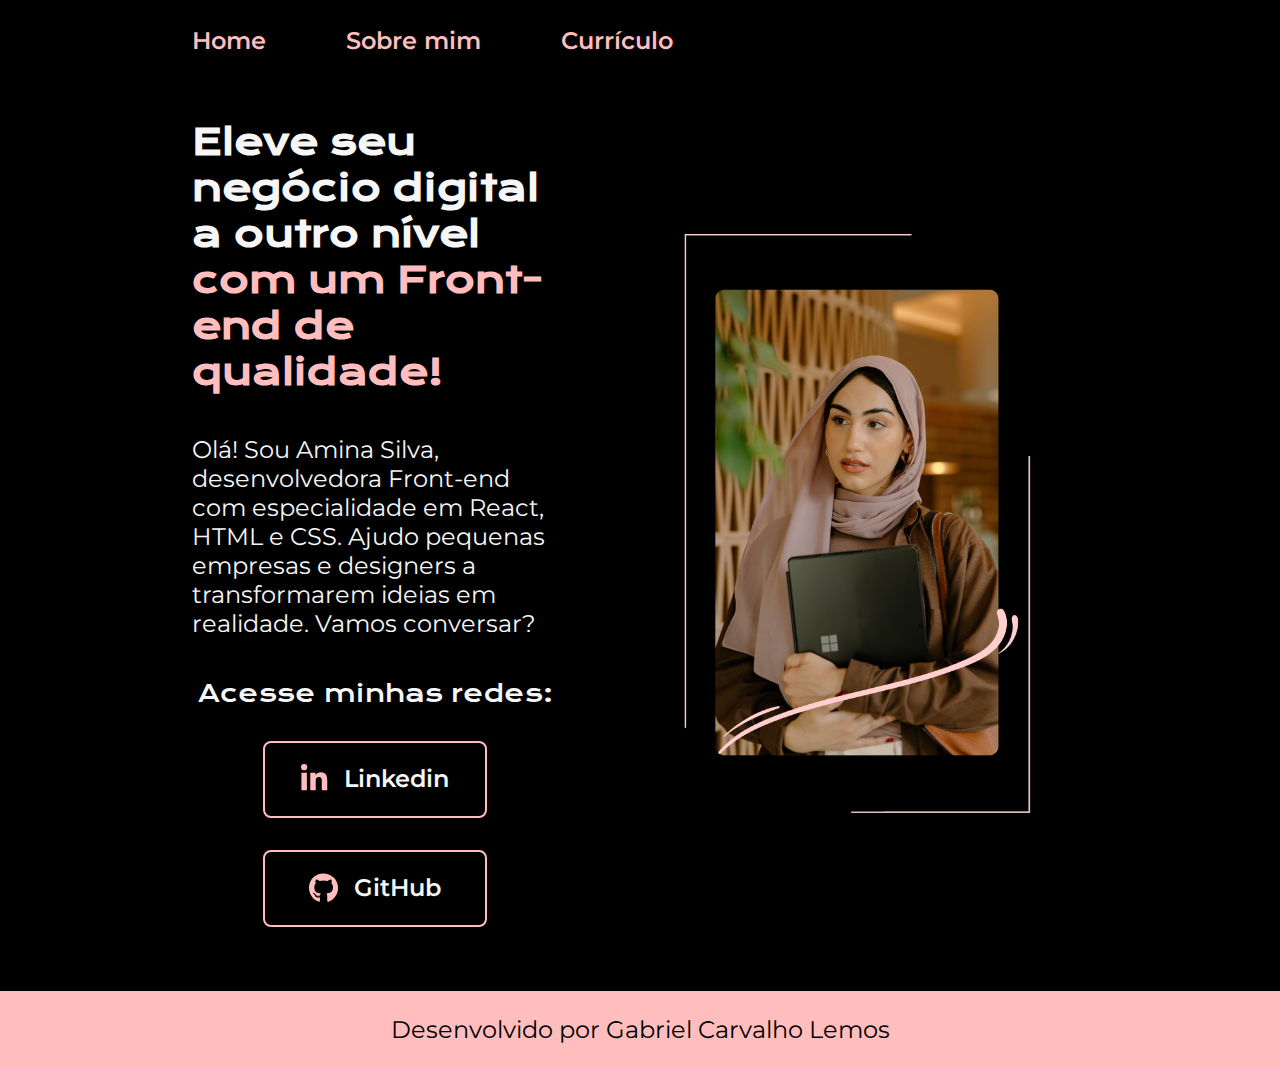
<file: index.html>
<!DOCTYPE html>
<html lang="pt-br">
<head>
  <meta charset="UTF-8">
  <meta name="viewport" content="width=device-width, initial-scale=1.0">
  <title>Portifolio</title>
  <link rel="stylesheet" href="styles/style.css">
  <link rel="preconnect" href="https://fonts.googleapis.com">
  <link rel="preconnect" href="https://fonts.gstatic.com" crossorigin>
  <link href="https://fonts.googleapis.com/css2?family=Krona+One&family=Montserrat:wght@400;600&display=swap" rel="stylesheet">
</head>
<body>
  <header class="cabecalho">
    <nav class="cabecalho__menu">
      <a class="cabecalho__menu__link" href="index.html">Home</a>
      <a class="cabecalho__menu__link" href="about.html">Sobre mim</a>
      <a class="cabecalho__menu__link" href="curriculum.html">Currículo</a>
    </nav>
  </header>
  <main class="apresentacao">
    <section class="apresentacao__conteudo">
      <h1 class="apresentacao__conteudo__titulo">Eleve seu negócio digital a outro nível <strong class="texto-colorido">com um Front-end de qualidade!</strong></h1>
      <p class="apresentacao__conteudo__texto">Olá! Sou Amina Silva, desenvolvedora Front-end com especialidade em React, HTML e CSS. Ajudo pequenas empresas e designers a transformarem ideias em realidade. Vamos conversar?</p>
    <div class="apresentacao__links">
      <h2 class="apresentacao__links__subtitulo">Acesse minhas redes:</h2>
      <a class="apresentacao__links__link" href="https://www.linkedin.com/in/gclemos/" target="_blank"><svg xmlns="http://www.w3.org/2000/svg" height="1.25em" viewBox="0 0 448 512"><!--! Font Awesome Free 6.4.2 by @fontawesome - https://fontawesome.com License - https://fontawesome.com/license (Commercial License) Copyright 2023 Fonticons, Inc. --><style>svg{fill:#ffbdbd}</style><path d="M100.28 448H7.4V148.9h92.88zM53.79 108.1C24.09 108.1 0 83.5 0 53.8a53.79 53.79 0 0 1 107.58 0c0 29.7-24.1 54.3-53.79 54.3zM447.9 448h-92.68V302.4c0-34.7-.7-79.2-48.29-79.2-48.29 0-55.69 37.7-55.69 76.7V448h-92.78V148.9h89.08v40.8h1.3c12.4-23.5 42.69-48.3 87.88-48.3 94 0 111.28 61.9 111.28 142.3V448z"/></svg> Linkedin</a>
      <a class="apresentacao__links__link" href="https://github.com/GCLemos" target="_blank"><svg xmlns="http://www.w3.org/2000/svg" height="1.25em" viewBox="0 0 496 512"><!--! Font Awesome Free 6.4.2 by @fontawesome - https://fontawesome.com License - https://fontawesome.com/license (Commercial License) Copyright 2023 Fonticons, Inc. --><style>svg{fill:#ffbdbd}</style><path d="M165.9 397.4c0 2-2.3 3.6-5.2 3.6-3.3.3-5.6-1.3-5.6-3.6 0-2 2.3-3.6 5.2-3.6 3-.3 5.6 1.3 5.6 3.6zm-31.1-4.5c-.7 2 1.3 4.3 4.3 4.9 2.6 1 5.6 0 6.2-2s-1.3-4.3-4.3-5.2c-2.6-.7-5.5.3-6.2 2.3zm44.2-1.7c-2.9.7-4.9 2.6-4.6 4.9.3 2 2.9 3.3 5.9 2.6 2.9-.7 4.9-2.6 4.6-4.6-.3-1.9-3-3.2-5.9-2.9zM244.8 8C106.1 8 0 113.3 0 252c0 110.9 69.8 205.8 169.5 239.2 12.8 2.3 17.3-5.6 17.3-12.1 0-6.2-.3-40.4-.3-61.4 0 0-70 15-84.7-29.8 0 0-11.4-29.1-27.8-36.6 0 0-22.9-15.7 1.6-15.4 0 0 24.9 2 38.6 25.8 21.9 38.6 58.6 27.5 72.9 20.9 2.3-16 8.8-27.1 16-33.7-55.9-6.2-112.3-14.3-112.3-110.5 0-27.5 7.6-41.3 23.6-58.9-2.6-6.5-11.1-33.3 2.6-67.9 20.9-6.5 69 27 69 27 20-5.6 41.5-8.5 62.8-8.5s42.8 2.9 62.8 8.5c0 0 48.1-33.6 69-27 13.7 34.7 5.2 61.4 2.6 67.9 16 17.7 25.8 31.5 25.8 58.9 0 96.5-58.9 104.2-114.8 110.5 9.2 7.9 17 22.9 17 46.4 0 33.7-.3 75.4-.3 83.6 0 6.5 4.6 14.4 17.3 12.1C428.2 457.8 496 362.9 496 252 496 113.3 383.5 8 244.8 8zM97.2 352.9c-1.3 1-1 3.3.7 5.2 1.6 1.6 3.9 2.3 5.2 1 1.3-1 1-3.3-.7-5.2-1.6-1.6-3.9-2.3-5.2-1zm-10.8-8.1c-.7 1.3.3 2.9 2.3 3.9 1.6 1 3.6.7 4.3-.7.7-1.3-.3-2.9-2.3-3.9-2-.6-3.6-.3-4.3.7zm32.4 35.6c-1.6 1.3-1 4.3 1.3 6.2 2.3 2.3 5.2 2.6 6.5 1 1.3-1.3.7-4.3-1.3-6.2-2.2-2.3-5.2-2.6-6.5-1zm-11.4-14.7c-1.6 1-1.6 3.6 0 5.9 1.6 2.3 4.3 3.3 5.6 2.3 1.6-1.3 1.6-3.9 0-6.2-1.4-2.3-4-3.3-5.6-2z"/></svg>GitHub</a>
    </div>
    </section>

    <img class="apresentacao__imagem" src="Assets/moca-notebook.png" alt="Numa composição cativante, uma jovem muçulmana usando um hijab rosa é o ponto focal, habilmente posicionado no centro do quadro. Seu hijab emoldura elegantemente seu rosto, destacando seus olhos expressivos e sobrancelhas perfeitamente cuidadas. Ela segura um laptop com as duas mãos, demonstrando confiança e proficiência em suas proezas tecnológicas.

    O traje feminino exala um senso de estilo contemporâneo e modéstia. Ela usa uma calça escura, visível em close, sugerindo um look sob medida e profissional. Aninhado no seu colo, um tablet Microsoft Surface preto aumenta a sua aura de modernidade e produtividade.
    
    Além dos aparelhos digitais, a mulher também carrega um celular na mão, ilustrando seu estilo de vida conectado. Em seu ombro, uma bolsa marrom está bem presa, possivelmente carregando pertences pessoais ou talvez uma refeição para sustento ao longo do dia.
    
    O fundo da imagem está embaçado, deixando espaço para a imaginação. A ausência de um ambiente específico permite ao espectador concentrar-se apenas na própria mulher, enfatizando a sua experiência e o simbolismo do seu hijab como representação da sua identidade muçulmana.">
  </main>
  <footer class="rodape">
    <p>Desenvolvido por Gabriel Carvalho Lemos</p>
  </footer>
</body>
</html>
</file>
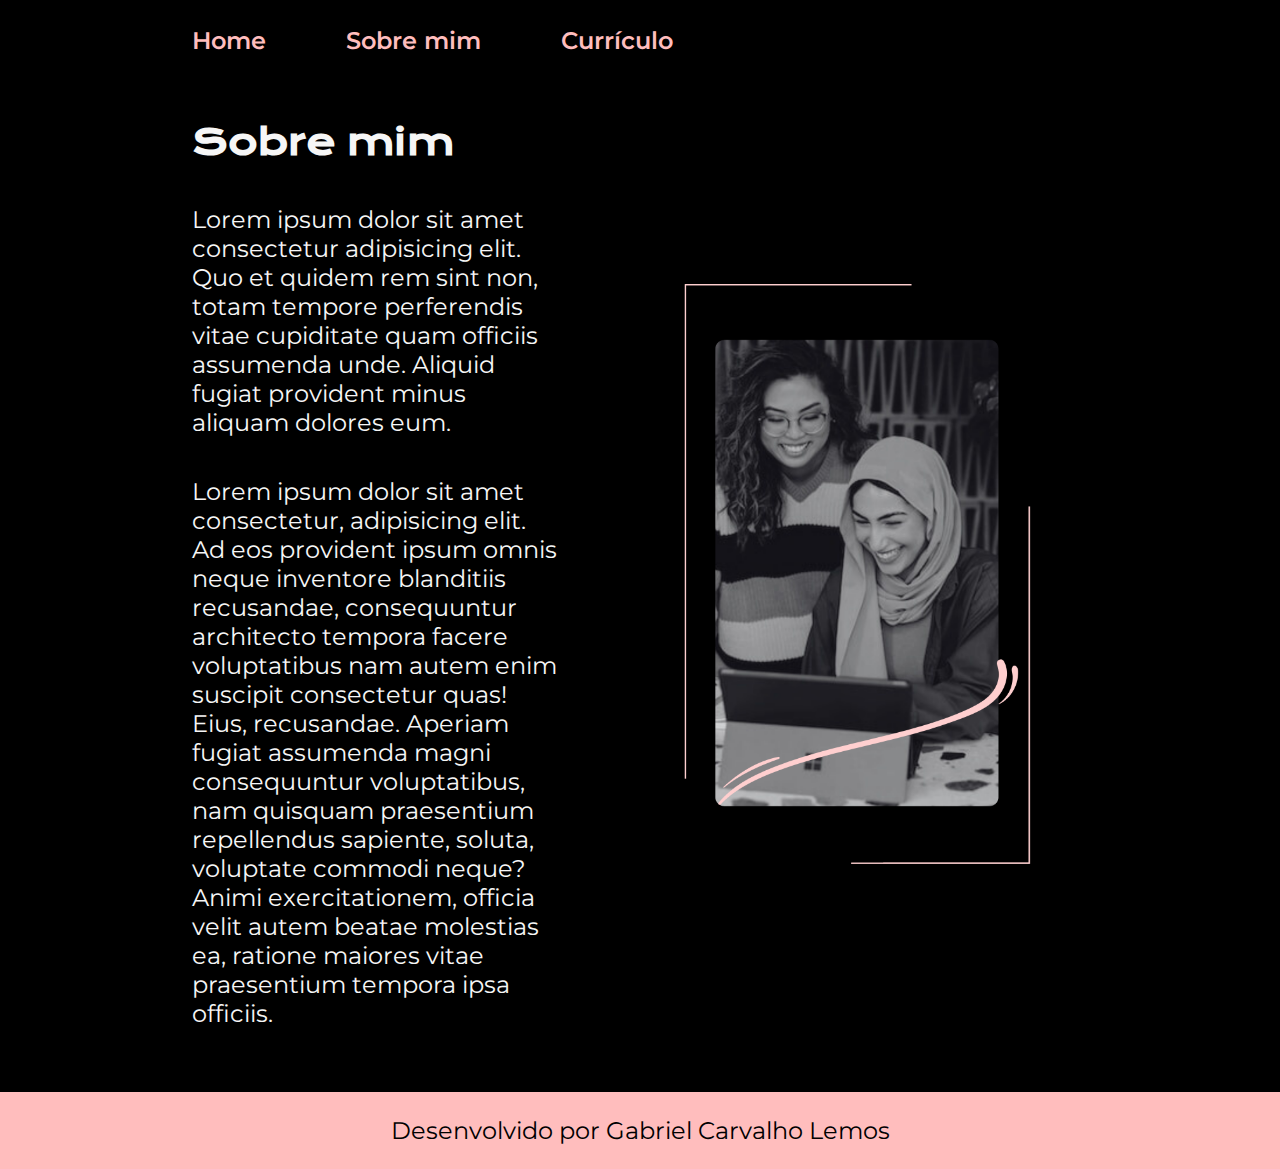
<file: about.html>
<!DOCTYPE html>
<html lang="pt-br">
<head>
  <meta charset="UTF-8">
  <meta name="viewport" content="width=device-width, initial-scale=1.0">
  <title>Sobre mim</title>
  <link rel="stylesheet" href="styles/style.css">
  <link rel="preconnect" href="https://fonts.googleapis.com">
  <link rel="preconnect" href="https://fonts.gstatic.com" crossorigin>
  <link href="https://fonts.googleapis.com/css2?family=Krona+One&family=Montserrat:wght@400;600&display=swap" rel="stylesheet">
</head>
<body>
  <header class="cabecalho">
    <nav class="cabecalho__menu">
      <a class="cabecalho__menu__link" href="index.html">Home</a>
      <a class="cabecalho__menu__link" href="about.html">Sobre mim</a>
      <a class="cabecalho__menu__link" href="curriculum.html">Currículo</a>
  </header>
  <main class="apresentacao">
    <section class="apresentacao__conteudo">
      <h1 class="apresentacao__conteudo__titulo">Sobre mim</h1>
      <p class="apresentacao__conteudo__texto">Lorem ipsum dolor sit amet consectetur adipisicing elit. Quo et quidem rem sint non, totam tempore perferendis vitae cupiditate quam officiis assumenda unde. Aliquid fugiat provident minus aliquam dolores eum.</p>
      <p class="apresentacao__conteudo__texto">Lorem ipsum dolor sit amet consectetur, adipisicing elit. Ad eos provident ipsum omnis neque inventore blanditiis recusandae, consequuntur architecto tempora facere voluptatibus nam autem enim suscipit consectetur quas! Eius, recusandae.
      Aperiam fugiat assumenda magni consequuntur voluptatibus, nam quisquam praesentium repellendus sapiente, soluta, voluptate commodi neque? Animi exercitationem, officia velit autem beatae molestias ea, ratione maiores vitae praesentium tempora ipsa officiis.
      </p>
    </section>
    <img class="apresentacao__imagem" src="Assets/moca-amiga.png" alt="Num café movimentado, duas mulheres muçulmanas estão absortas no seu trabalho e rindo de algo que está na tela de um portátil Microsoft Surface. Sentadas em uma mesa de madeira, seus olhares atentos focam na tela diante delas.

    A decoração contemporânea apresenta mobiliário elegante e iluminação reduzida, criando um ambiente acolhedor e moderno. A atmosfera é realçada pela luz natural que entra pelas grandes janelas, iluminando o ambiente.
    
    Como as mulheres trabalham diligentemente, a sua dedicação e colaboração são evidentes, irradiando um sentido de profissionalismo e produtividade. Eles se envolvem em discussões animadas, trocando ideias e insights periodicamente, demonstrando seu trabalho em equipe, sinergia e felicidade por estarem ali.">
  </main>
  <footer class="rodape">
    <p>Desenvolvido por Gabriel Carvalho Lemos</p>
  </footer>
</body>
</html>
</file>
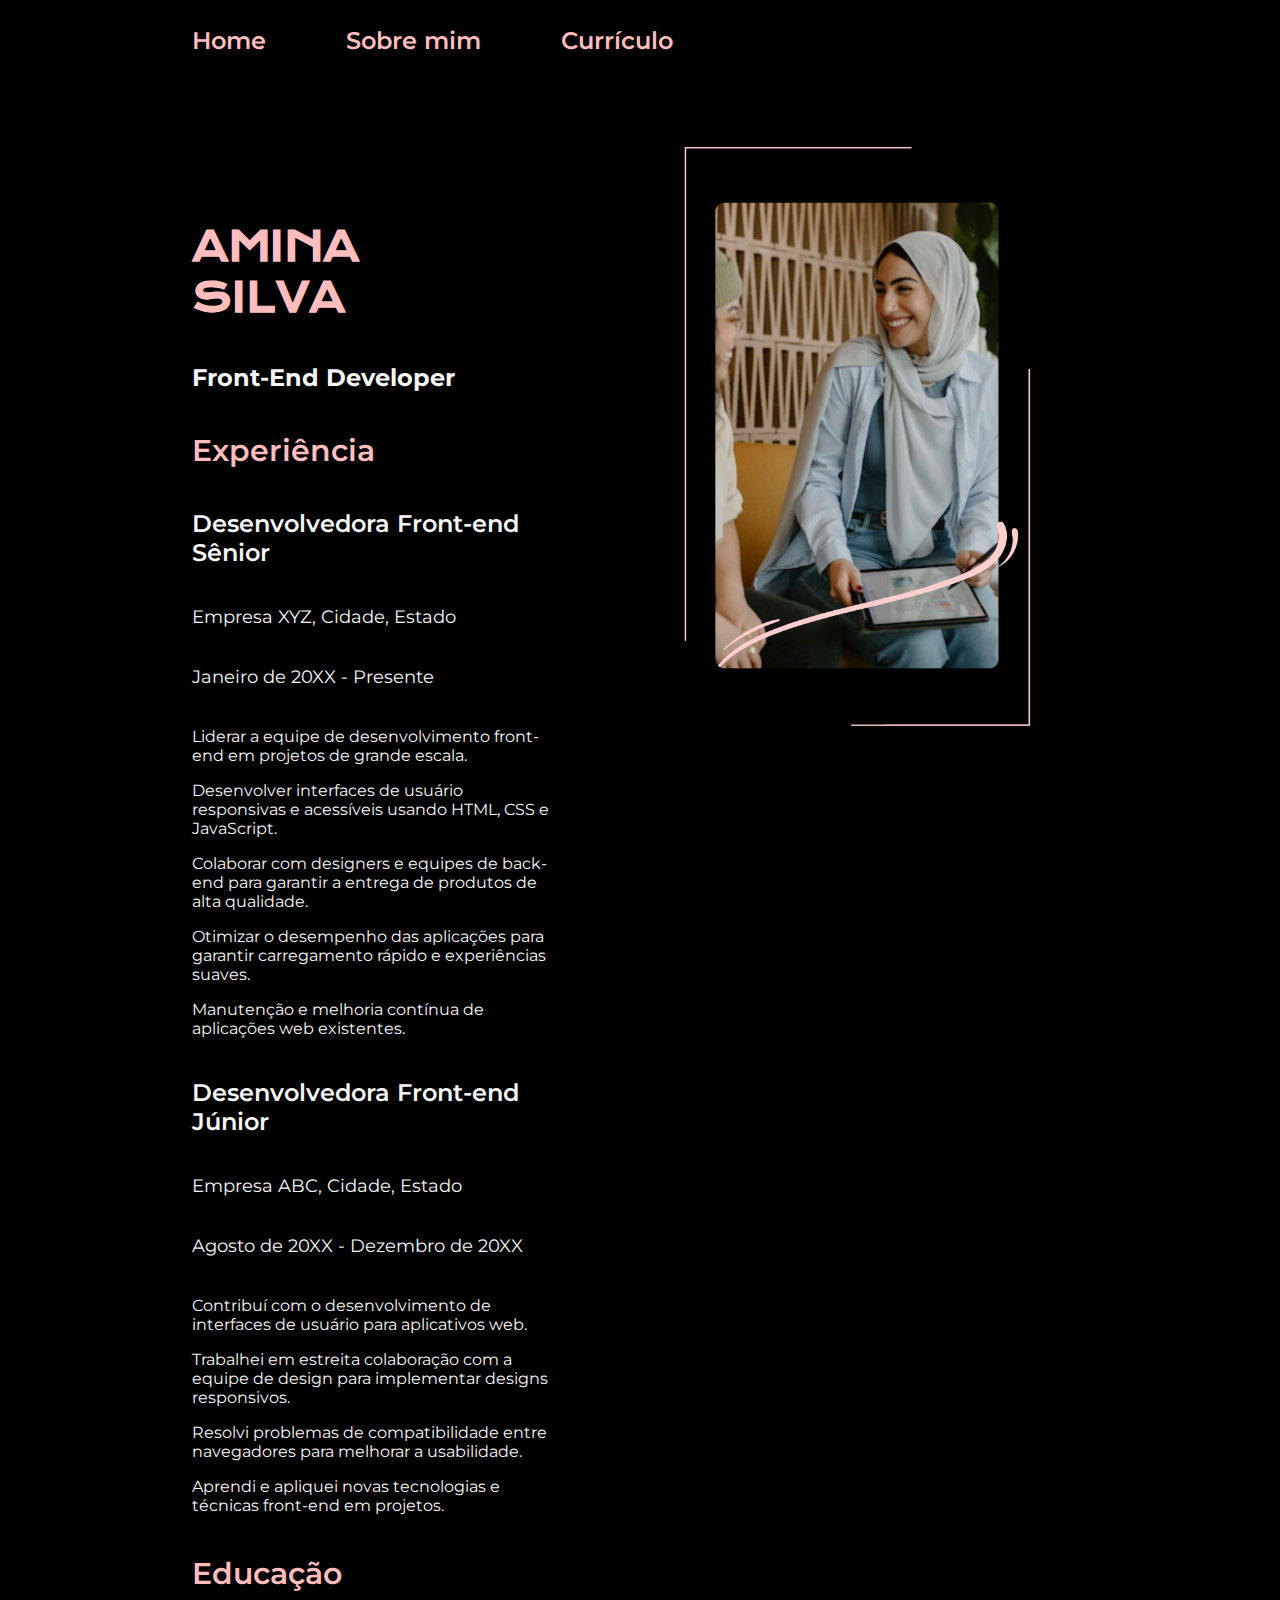
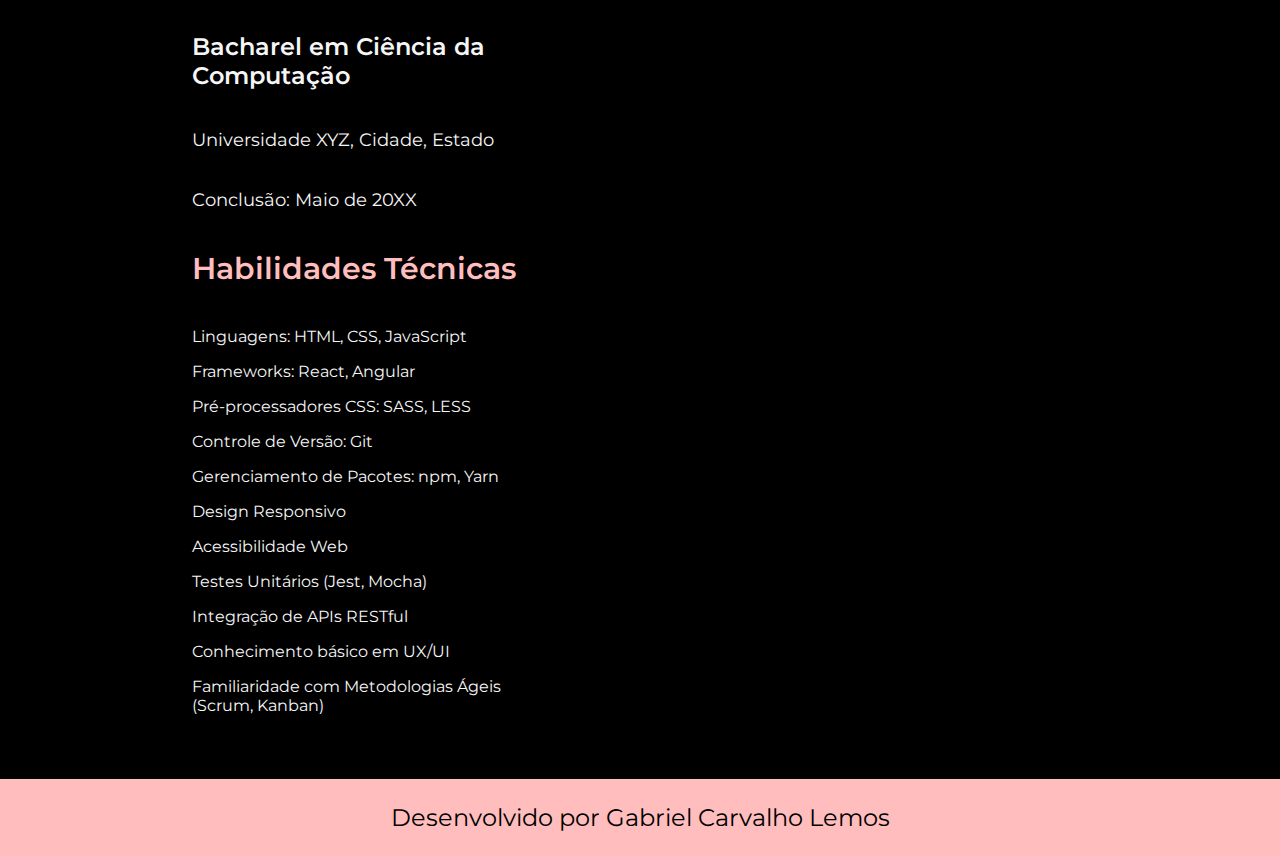
<file: curriculum.html>
<!DOCTYPE html>
<html lang="en">
<head>
  <meta charset="UTF-8">
  <meta name="viewport" content="width=device-width, initial-scale=1.0">
  <title>Document</title>
  <link rel="stylesheet" href="styles/style.css">
  <link rel="preconnect" href="https://fonts.googleapis.com">
  <link rel="preconnect" href="https://fonts.gstatic.com" crossorigin>
  <link href="https://fonts.googleapis.com/css2?family=Krona+One&family=Montserrat:wght@400;600&display=swap" rel="stylesheet">
</head>
<body>
  <header class="cabecalho">
    <nav class="cabecalho__menu">
      <a class="cabecalho__menu__link" href="index.html">Home</a>
      <a class="cabecalho__menu__link" href="about.html">Sobre mim</a>
      <a class="cabecalho__menu__link" href="curriculum.html">Currículo</a>
    </nav>
  </header>
  <main class="apresentacao__curriculum">
    <section class="apresentacao__conteudo">
      <h1 class="apresentacao__conteudo__titulo__nome">AMINA <br> SILVA</h1>
      <h2 class="apresentacao__conteudo__texto">Front-End Developer</h2>
      <h2 class="apresentacao__conteudo__h2">Experiência</h2>
      <h3 class="apresentacao__conteudo__h3">Desenvolvedora Front-end Sênior</h3>
    <p class="apresentacao__conteudo__p">Empresa XYZ, Cidade, Estado</p>
    <p class="apresentacao__conteudo__p">Janeiro de 20XX - Presente</p>
    <ul class="apresentacao__conteudo__ul">
        <li>Liderar a equipe de desenvolvimento front-end em projetos de grande escala.</li>
        <li>Desenvolver interfaces de usuário responsivas e acessíveis usando HTML, CSS e JavaScript.</li>
        <li>Colaborar com designers e equipes de back-end para garantir a entrega de produtos de alta qualidade.</li>
        <li>Otimizar o desempenho das aplicações para garantir carregamento rápido e experiências suaves.</li>
        <li>Manutenção e melhoria contínua de aplicações web existentes.</li>
    </ul>
      <h3 class="apresentacao__conteudo__h3">Desenvolvedora Front-end Júnior</h3>
    <p class="apresentacao__conteudo__p">Empresa ABC, Cidade, Estado</p>
    <p class="apresentacao__conteudo__p">Agosto de 20XX - Dezembro de 20XX</p>
    <ul class="apresentacao__conteudo__ul">
        <li>Contribuí com o desenvolvimento de interfaces de usuário para aplicativos web.</li>
        <li>Trabalhei em estreita colaboração com a equipe de design para implementar designs responsivos.</li>
        <li>Resolvi problemas de compatibilidade entre navegadores para melhorar a usabilidade.</li>
        <li>Aprendi e apliquei novas tecnologias e técnicas front-end em projetos.</li>
    </ul>
      <h2 class="apresentacao__conteudo__h2">Educação</h2>
      <h3 class="apresentacao__conteudo__h3">Bacharel em Ciência da Computação</h3>
      <p class="apresentacao__conteudo__p">Universidade XYZ, Cidade, Estado</p>
      <p class="apresentacao__conteudo__p">Conclusão: Maio de 20XX</p>
      <h2 class="apresentacao__conteudo__h2">Habilidades Técnicas</h2>
    <ul class="apresentacao__conteudo__ul">
        <li>Linguagens: HTML, CSS, JavaScript</li>
        <li>Frameworks: React, Angular</li>
        <li>Pré-processadores CSS: SASS, LESS</li>
        <li>Controle de Versão: Git</li>
        <li>Gerenciamento de Pacotes: npm, Yarn</li>
        <li>Design Responsivo</li>
        <li>Acessibilidade Web</li>
        <li>Testes Unitários (Jest, Mocha)</li>
        <li>Integração de APIs RESTful</li>
        <li>Conhecimento básico em UX/UI</li>
        <li>Familiaridade com Metodologias Ágeis (Scrum, Kanban)</li>
    </ul>
    </section>
    <img class="apresentacao__imagem" src="Assets/moca__sorrindo.png" alt="Numa acolhedora sala de estar, duas mulheres elegantes mantêm uma conversa amigável. Elas estão sentadas confortavelmente em um sofá macio, sua atenção capturada por um tablet elegante pousado em seus colos. As mulheres parecem absortas em sua interação, suas expressões são calorosas e engajadas.">
  </main>
  <footer class="rodape">
    <p>Desenvolvido por Gabriel Carvalho Lemos</p>
  </footer>
</body>
</html>
</file>
<file: styles/style.css>
:root {
  --cor-primaria: #000000;
  --cor-secundaria: #f6f6f6;
  --cor-terciaria: #ffbdbd;
  --cor-quaternaria: #ff8383;
  --cor-hover: #313131;

  --fonte-principal: 'Krona one', sans-serif;
  --fonte-secundaria: 'montserrat', sans-serif;
}

* {
  margin: 0;
  padding: 0;
}	

.cabecalho {
  padding: 2% 0% 0% 15%;
}

.cabecalho__menu {
  display: flex;
  gap: 80px;
}

.cabecalho__menu__link {
  font-family: var(--fonte-secundaria);
  font-weight: 600;
  font-size: 1.5rem;
  color: var(--cor-terciaria);
  text-decoration: none;
  position: relative;
}

.cabecalho__menu__link::after {
  content: '';
  height: 2px;
  width: 100%;
  background-color: var(--cor-secundaria);
  position: absolute; 
  left: 0;
  bottom: -6px;
  opacity: 0;
  transition: all 0.2s;
  pointer-events: none;
}

.cabecalho__menu__link:hover::after {
  opacity: 1;
}

.apresentacao {
  display: flex;
  align-items: center;
  justify-content: space-between;
  padding: 5% 15%;
  gap: 82px;
}

.apresentacao__curriculum {
  display: flex;
  align-items: start;
  justify-content: space-between;
  padding: 5% 15%;
  gap: 82px;
}


.apresentacao__conteudo {
  width: 50%;
  display: flex;
  flex-direction: column;
  gap: 40px;
}

.apresentacao__conteudo__titulo {
  font-size: 2.25rem;
  font-family: var(--fonte-principal);
}

.apresentacao__conteudo__titulo__nome {
  color: var(--cor-terciaria);
  font-size: 2.5rem;
  font-family: var(--fonte-principal);
  padding-top: 28%;
}

.apresentacao__conteudo__p {
  font-size: 1.125rem;
  font-family: var(--fonte-secundaria);
  font-weight: 400;
  line-height: 1.25rem;
}

.apresentacao__conteudo__ul {
  font-family: var(--fonte-secundaria);
  font-size: 1rem;
  list-style: none;
  display: flex;
  flex-direction: column;
  gap: 16px;
}

.apresentacao__conteudo__h2 {
  font-size: 1.875rem;
  font-family: var(--fonte-secundaria);
  font-weight: 600;
  color: var(--cor-terciaria);
}

.apresentacao__conteudo__h3 {
  font-size: 1.5rem;
  font-family: var(--fonte-secundaria);
  font-weight: 600;
}

.apresentacao__conteudo__texto {
  font-size: 1.5rem;
  font-family: var(--fonte-secundaria);
}

.apresentacao__links {
  display: flex;
  justify-content: space-between;
  flex-direction: column;
  align-items: center;
  gap: 32px;
}

.apresentacao__links__subtitulo {
  font-family: var(--fonte-principal);
  font-weight: 400;
  font-size: 1.5rem;
}

.apresentacao__links__link {
  display: flex;
  justify-content: center;
  gap: 16px;
  width: 60%;
  text-align: center;
  border-radius: 8px;
  font-size: 1.5rem;
  padding: 21.5px 0;
  text-decoration: none;
  color: var(--cor-secundaria);
  border: 2px solid var(--cor-terciaria);
  font-family: var(--fonte-secundaria);
  font-weight: 600;
}

.apresentacao__links__link:hover {
  background-color: var(--cor-hover);
}


body {
  background-color: var(--cor-primaria);
  color: var(--cor-secundaria);
  box-sizing: border-box;
}

.texto-colorido {
  color: var(--cor-terciaria);
}

.apresentacao__imagem {
  width: 50%;
}



.rodape {
  color: var(--cor-primaria);
  background-color: var(--cor-terciaria);
  font-family: var(--fonte-secundaria);
  font-weight: 400;
  padding: 1.5rem;
  text-align: center;
  font-size: 1.5rem;
}

@media (max-width: 1200px) {
  .cabecalho {
    padding: 8% 0% 2% 0%;
  }

  .cabecalho__menu {
    justify-content: center;
  }

  .apresentacao {
    flex-direction: column-reverse;
    padding: 5%;
  }

  .apresentacao__curriculum {
  flex-direction: column-reverse;
  padding: 5%;
  align-items: center;
}

  .apresentacao__imagem {
    width: 50%;
  }

  .apresentacao__conteudo__titulo__nome {
    padding-top: 0;
  }

  .apresentacao__conteudo {
    width: auto;
  }

}
</file>
